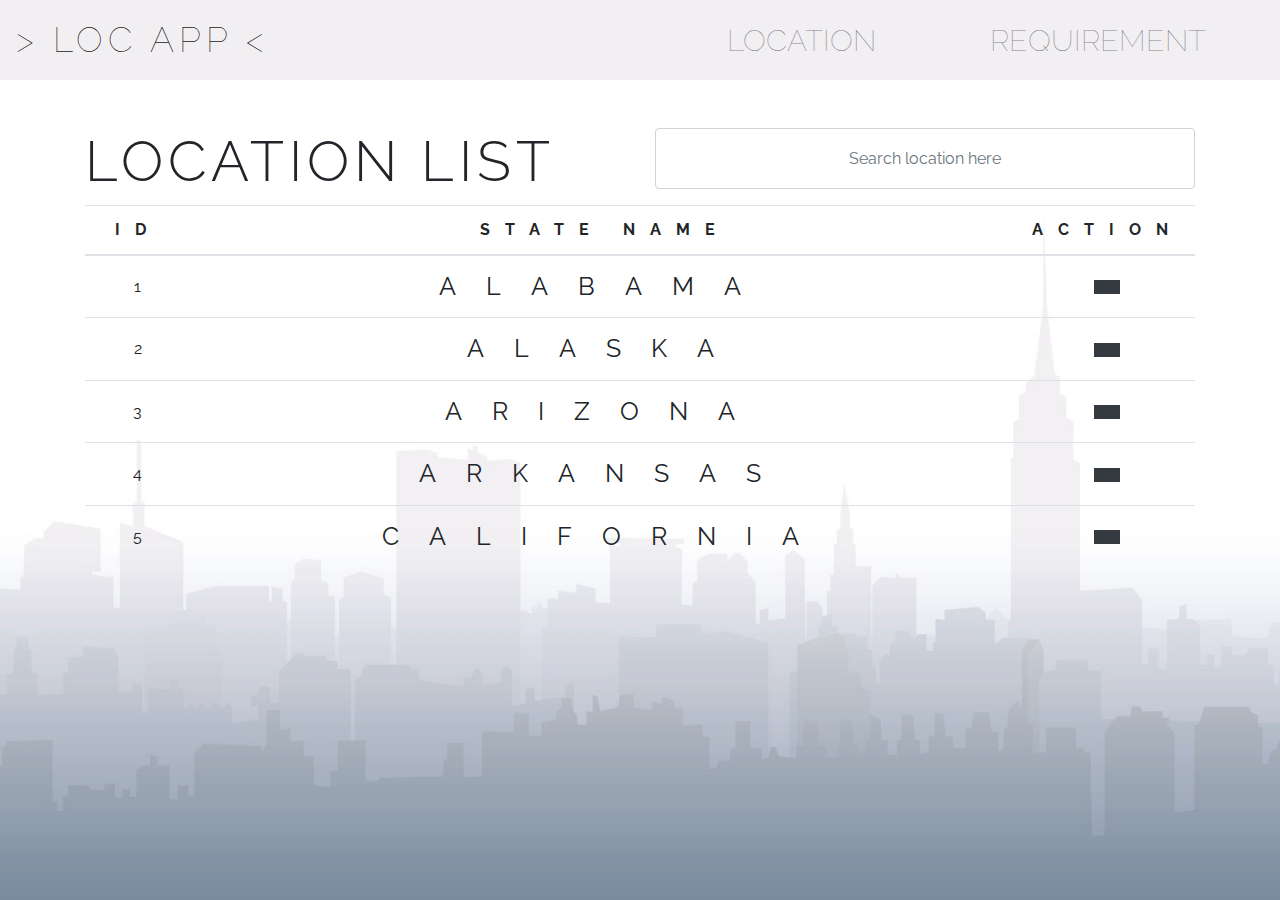
<file: index.html>
<!DOCTYPE html>
<html lang="en">
<head>
	<meta charset="utf-8">
	<meta name="viewport" content="width=device-width, initial-scale=1">
	<title></title>

	<!-- BOOTSTRAP CSS -->
	<link rel="stylesheet" href="https://maxcdn.bootstrapcdn.com/bootstrap/4.0.0/css/bootstrap.min.css" integrity="sha384-Gn5384xqQ1aoWXA+058RXPxPg6fy4IWvTNh0E263XmFcJlSAwiGgFAW/dAiS6JXm" crossorigin="anonymous">

	<!-- FONT AWESOME -->
	<link rel="stylesheet" href="https://use.fontawesome.com/releases/v5.2.0/css/all.css" integrity="sha384-hWVjflwFxL6sNzntih27bfxkr27PmbbK/iSvJ+a4+0owXq79v+lsFkW54bOGbiDQ" crossorigin="anonymous">

	<!-- GOOGLE FONTS	 -->
	<link href="https://fonts.googleapis.com/css?family=Raleway:100" rel="stylesheet">

	<!-- MY CSS -->
	<link rel="stylesheet" type="text/css" href="css/style.css">

</head>
<body>

	<!-- NAVIGATION -->
	<nav class="navbar navbar-expand-xl navbar-light mb-5 sticky-top">

		<a class="navbar-brand" href="index.html"> > LOC APP < </a>

		<button class="navbar-toggler navbar-toggler-right"
		type="button"
		data-toggle="collapse"
		data-target="#navbarSupportedContent"
		aria-controls="navbarSupportedContent"
		aria-expanded="false"
		aria-label="Toggle navigation">
		<span class="navbar-toggler-icon"></span>
	</button>

	<div class="collapse navbar-collapse text-center" id="navbarSupportedContent">
		<ul class="navbar-nav ml-auto">

			<li class="nav-item">
				<a class="nav-link ml-md-5" href="index.html">LOCATION</a>
			</li>
			<li class="nav-item">
				<a class="nav-link ml-md-5" href="#" data-toggle="modal" data-target="#requirementFilterModal">REQUIREMENT</a>
			</li>

		</ul>
	</div>

</nav>

<!-- MAIN CONTAINER -->
<div class="container">

	<div class="row">

		<div class="col-xl-6">
			<h1 class="display-4 text-center page-title d-none d-xl-inline">LOCATION LIST</h1>
		</div>

		<div class="col-xl-6">
			<div class="form-group">
				<input type="text" placeholder="Search location here" class="form-control text-center" id="search">
			</div>
		</div>


	</div>

	<!-- Location List Table -->
	<table class="table text-center">
		<thead>
			<tr>
				<th width="10%">ID</th>
				<th width="80%">STATE NAME</th>
				<th width="10%">ACTION</th>
			</tr>
		</thead>
		<tbody>

			<tr>
				<td class="align-middle">1</td>
				<td class="table-data-big align-middle">ALABAMA</td>
				<td class="align-middle">
					<button class="btn btn-dark rounded-0 info-button" data-toggle="modal" data-target="#locationRequirementModal">
						<i class="fas fa-info"></i>
					</button>
				</td>
			</tr>

			<tr>
				<td class="align-middle">2</td>
				<td class="table-data-big align-middle">ALASKA</td>
				<td class="align-middle">
					<button class="btn btn-dark rounded-0 info-button"><i class="fas fa-info"></i></button>
				</td>
			</tr>

			<tr>
				<td class="align-middle">3</td>
				<td class="table-data-big align-middle">ARIZONA</td>
				<td class="align-middle">
					<button class="btn btn-dark rounded-0 info-button"><i class="fas fa-info"></i></button>
				</td>
			</tr>

			<tr>
				<td class="align-middle">4</td>
				<td class="table-data-big align-middle">ARKANSAS</td>
				<td class="align-middle">
					<button class="btn btn-dark rounded-0 info-button"><i class="fas fa-info"></i></button>
				</td>
			</tr>

			<tr>
				<td class="align-middle">5</td>
				<td class="table-data-big align-middle">CALIFORNIA</td>
				<td class="align-middle">
					<button class="btn btn-dark rounded-0 info-button"><i class="fas fa-info"></i></button>
				</td>
			</tr>

		</tbody>
	</table>

</div>

<!-- LOCATION REQUIREMENT LIST -->
<div class="modal fade" id="locationRequirementModal" tabindex="-1" role="dialog" aria-hidden="true">
	<div class="modal-dialog modal-full" role="document">
		<div class="modal-content">
			<div class="modal-header">
				<h5 class="modal-title display-4 mx-auto">REQUIREMENT'S FOR ALABAMA</h5>
				<button type="button" class="close mt-1" data-dismiss="modal" aria-label="Close">
					<i class="fas fa-times"></i>
				</button>
			</div>
			<div class="modal-body p-4" id="result">
				<table class="table text-center">
					<thead>
						<tr>
							<th width="100%"></th>
						</tr>
					</thead>
					<tbody>

						<tr>
							<td class="table-data-big align-middle">BIRTH CERTIFICATE</td>
						</tr>

						<tr>
							<td class="table-data-big align-middle">TRANSCRIPT OF RECORDS</td>
						</tr>

						<tr>
							<td class="table-data-big align-middle">NBI CLEARANCE</td>
						</tr>

						<tr>
							<td class="table-data-big align-middle">SSS MEMBERSHIP ID</td>
						</tr>

						<tr>
							<td class="table-data-big align-middle">PAG-IBIG MEMBERSHIP ID</td>
						</tr>

						<tr>
							<td class="table-data-big align-middle">PHILHEALTH MEMBERSHIP ID</td>
						</tr>

						<tr>
							<td class="table-data-big align-middle">BIR COMPLETE FORMS</td>
						</tr>

					</tbody>
				</table>
			</div>
		</div>
	</div>
</div>


<!-- REQUIREMENT FILTERER -->
<div class="modal fade" id="requirementFilterModal" tabindex="-1" role="dialog" aria-hidden="true">
	<div class="modal-dialog modal-full" role="document">
		<div class="modal-content">
			<div class="modal-header">
				<h5 class="modal-title display-4 mx-auto">REQUIREMENT LIST</h5>
				<button type="button" class="close mt-1" data-dismiss="modal" aria-label="Close">
					<i class="fas fa-times"></i>
				</button>
			</div>
			<div class="modal-body p-4" id="result">
				<table class="table text-center">
					<thead>
						<tr>
							<th width="90%"></th>
							<th width="10%"></th>
						</tr>
					</thead>
					<tbody>

						<tr>
							<td class="table-data-big align-middle">BIRTH CERTIFICATE</td>
							<td class="align-middle">
								<input type="checkbox" class="big-checkbox" checked>
							</td>
						</tr>

						<tr>
							<td class="table-data-big align-middle">TRANSCRIPT OF RECORDS</td>
							<td class="align-middle">
								<input type="checkbox" class="big-checkbox" checked>
							</td>
						</tr>

						<tr>
							<td class="table-data-big align-middle">NBI CLEARANCE</td>
							<td class="align-middle">
								<input type="checkbox" class="big-checkbox" checked>
							</td>
						</tr>

						<tr>
							<td class="table-data-big align-middle">SSS MEMBERSHIP ID</td>
							<td class="align-middle">
								<input type="checkbox" class="big-checkbox" checked>
							</td>
						</tr>

						<tr>
							<td class="table-data-big align-middle">PAG-IBIG MEMBERSHIP ID</td>
							<td class="align-middle">
								<input type="checkbox" class="big-checkbox" checked>
							</td>
						</tr>

						<tr>
							<td class="table-data-big align-middle">PHILHEALTH MEMBERSHIP ID</td>
							<td class="align-middle">
								<input type="checkbox" class="big-checkbox" checked>
							</td>
						</tr>

						<tr>
							<td class="table-data-big align-middle">BIR COMPLETE FORMS</td>
							<td class="align-middle">
								<input type="checkbox" class="big-checkbox" checked>
							</td>
						</tr>

					</tbody>
				</table>
			</div>
		</div>
	</div>
</div>




<script src="https://code.jquery.com/jquery-3.2.1.slim.min.js" integrity="sha384-KJ3o2DKtIkvYIK3UENzmM7KCkRr/rE9/Qpg6aAZGJwFDMVNA/GpGFF93hXpG5KkN" crossorigin="anonymous"></script>
<script src="https://cdnjs.cloudflare.com/ajax/libs/popper.js/1.12.9/umd/popper.min.js" integrity="sha384-ApNbgh9B+Y1QKtv3Rn7W3mgPxhU9K/ScQsAP7hUibX39j7fakFPskvXusvfa0b4Q" crossorigin="anonymous"></script>
<script src="https://maxcdn.bootstrapcdn.com/bootstrap/4.0.0/js/bootstrap.min.js" integrity="sha384-JZR6Spejh4U02d8jOt6vLEHfe/JQGiRRSQQxSfFWpi1MquVdAyjUar5+76PVCmYl" crossorigin="anonymous"></script>

<script defer>
	$('.big-checkbox').change(function(){
		var isdefault = true;
		$('.big-checkbox').each(function(i, obj) {
			if (!obj.checked) {
				isdefault = false;
			}
		});
		if (!isdefault) {
			// filter location function here
			alert('filter location');
		} else {
			// show all function here
			alert('display all location');
		}
	});
</script>

</body>
</html>
</file>
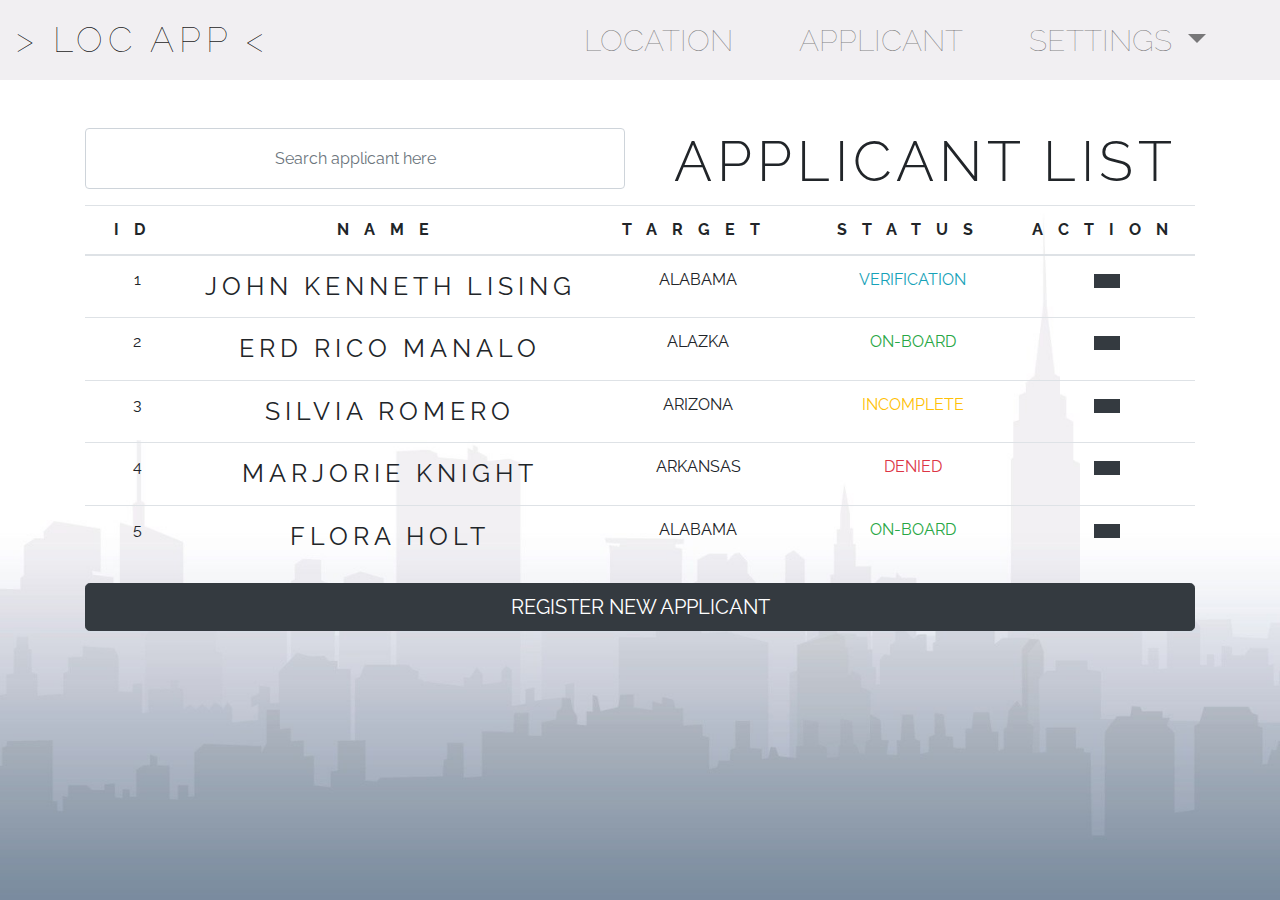
<file: applicant.html>
<!DOCTYPE html>
<html lang="en">
<head>
	<meta charset="utf-8">
	<meta name="viewport" content="width=device-width, initial-scale=1">
	<title></title>

	<!-- BOOTSTRAP CSS -->
	<link rel="stylesheet" href="https://maxcdn.bootstrapcdn.com/bootstrap/4.0.0/css/bootstrap.min.css" integrity="sha384-Gn5384xqQ1aoWXA+058RXPxPg6fy4IWvTNh0E263XmFcJlSAwiGgFAW/dAiS6JXm" crossorigin="anonymous">

	<!-- ANIMATE CSS -->
	<link rel="stylesheet" type="text/css" href="css/animate.css">

	<!-- FONT AWESOME -->
	<link rel="stylesheet" href="https://use.fontawesome.com/releases/v5.2.0/css/all.css" integrity="sha384-hWVjflwFxL6sNzntih27bfxkr27PmbbK/iSvJ+a4+0owXq79v+lsFkW54bOGbiDQ" crossorigin="anonymous">

	<!-- GOOGLE FONTS	 -->
	<link href="https://fonts.googleapis.com/css?family=Raleway:100" rel="stylesheet">

	<!-- MY CSS -->
	<link rel="stylesheet" type="text/css" href="css/style.css">

</head>
<body>

	<nav class="navbar navbar-expand-sm navbar-light mb-5">


		<a class="navbar-brand" href="login.html"> > LOC APP < </a>

		<ul class="navbar-nav ml-auto">

			<li class="nav-item">
				<a class="nav-link" href="location.html">LOCATION</a>
			</li>
			<li class="nav-item">
				<a class="nav-link" href="applicant.html">APPLICANT</a>
			</li>
			<li class="nav-item dropdown">
				<a class="nav-link dropdown-toggle" href="#" id="navbardrop" data-toggle="dropdown">
					SETTINGS
				</a>
				<div class="dropdown-menu dropdown-menu-right">
					<a class="dropdown-item" href="#">MY ACCOUNT</a>
					<a class="dropdown-item" href="#">LOG OUT</a>
				</div>
			</li>

		</ul>

	</nav>


	<div class="container">

		<div class="row">

			<div class="col">
				<div class="form-group">
					<input type="text" placeholder="Search applicant here" class="form-control text-center" id="search">
				</div>
			</div>

			<div class="col">
				<h1 class="display-4 text-center page-title">APPLICANT LIST</h1>
			</div>

		</div>


		<table class="table text-center">
			<thead>
				<tr>
					<th width="10%">ID</th>
					<th width="40%">NAME</th>
					<th width="20%">TARGET</th>
					<th width="20%">STATUS</th>
					<th width="10%">ACTION</th>
				</tr>
			</thead>
			<tbody>
				<tr>
					<td>1</td>
					<td class="table-applicant-name">JOHN KENNETH LISING</td>
					<td>ALABAMA</td>
					<td class="text-info">VERIFICATION</td>
					<td>
						<button class="btn btn-dark rounded-0" onclick="openApplicantModal()">
							<i class="fas fa-info"></i>
						</button>
					</td>
				</tr>

				<tr>
					<td>2</td>
					<td class="table-applicant-name">ERD RICO MANALO</td>
					<td>ALAZKA</td>
					<td class="text-success">ON-BOARD</td>
					<td>
						<button class="btn btn-dark rounded-0"><i class="fas fa-info"></i></button>
					</td>
				</tr>

				<tr>
					<td>3</td>
					<td class="table-applicant-name">SILVIA	ROMERO</td>
					<td>ARIZONA</td>
					<td class="text-warning">INCOMPLETE</td>
					<td>
						<button class="btn btn-dark rounded-0"><i class="fas fa-info"></i></button>
					</td>
				</tr>

				<tr>
					<td>4</td>
					<td class="table-applicant-name">MARJORIE KNIGHT</td>
					<td>ARKANSAS</td>
					<td class="text-danger">DENIED</td>
					<td>
						<button class="btn btn-dark rounded-0"><i class="fas fa-info"></i></button>
					</td>
				</tr>

				<tr>
					<td>5</td>
					<td class="table-applicant-name">FLORA HOLT</td>
					<td>ALABAMA</td>
					<td class="text-success">ON-BOARD</td>
					<td>
						<button class="btn btn-dark rounded-0"><i class="fas fa-info"></i></button>
					</td>
				</tr>

			</tbody>
		</table>

		<button class="btn btn-lg btn-block btn-dark" onclick="openRegisterModal()">
			REGISTER NEW APPLICANT
		</button>


	</div>

	<!-- REGISTER APPLICANT MODAL -->
	<div class="wholePageModal text-center animated faster" id="registerModal">
		<h1 class="display-4">NEW APPLICANT REGISTER</h1>

		<hr>

		<h1 class="display-1">REGISTRATION<br>FORM<br>GOES<br>HERE</h1>

		<button class="btn btn-light btn-lg rounded-0 wholePageModalClose" onclick="closeRegisterModal()">
			<i class="fas fa-times"></i>
		</button>
	</div>

	<div class="wholePageModal text-center animated faster" id="applicantModal">
		<h1 class="display-4">JOHN KENNETH LISING'S PROFILE</h1>

		<hr>

		<h1 class="display-1">APPLICANT<br>INFORMATION<br>GOES<br>1</h1>



		<button class="btn btn-light btn-lg rounded-0 wholePageModalClose" onclick="closeApplicantModal()">
			<i class="fas fa-times"></i>
		</button>
	</div>


	<script src="https://code.jquery.com/jquery-3.2.1.slim.min.js" integrity="sha384-KJ3o2DKtIkvYIK3UENzmM7KCkRr/rE9/Qpg6aAZGJwFDMVNA/GpGFF93hXpG5KkN" crossorigin="anonymous"></script>
	<script src="https://cdnjs.cloudflare.com/ajax/libs/popper.js/1.12.9/umd/popper.min.js" integrity="sha384-ApNbgh9B+Y1QKtv3Rn7W3mgPxhU9K/ScQsAP7hUibX39j7fakFPskvXusvfa0b4Q" crossorigin="anonymous"></script>
	<script src="https://maxcdn.bootstrapcdn.com/bootstrap/4.0.0/js/bootstrap.min.js" integrity="sha384-JZR6Spejh4U02d8jOt6vLEHfe/JQGiRRSQQxSfFWpi1MquVdAyjUar5+76PVCmYl" crossorigin="anonymous"></script>

	<script>
		function openRegisterModal() {
			var modal = document.getElementById('registerModal');
			modal.style.opacity = 1;
			modal.classList.remove('slideOutUp');
			modal.classList.add('slideInDown');
			modal.style.display = 'block';
		}
		function closeRegisterModal() {
			var modal = document.getElementById('registerModal');
			modal.style.opacity = 0.3;
			modal.classList.remove('slideInDown');
			modal.classList.add('slideOutUp');
		}
		function openApplicantModal() {
			var modal = document.getElementById('applicantModal');
			modal.style.opacity = 1;
			modal.classList.remove('slideOutUp');
			modal.classList.add('slideInDown');
			modal.style.display = 'block';
		}
		function closeApplicantModal() {
			var modal = document.getElementById('applicantModal');
			modal.style.opacity = 0.3;
			modal.classList.remove('slideInDown');
			modal.classList.add('slideOutUp');
		}
	</script>
</body>
</html>
</file>
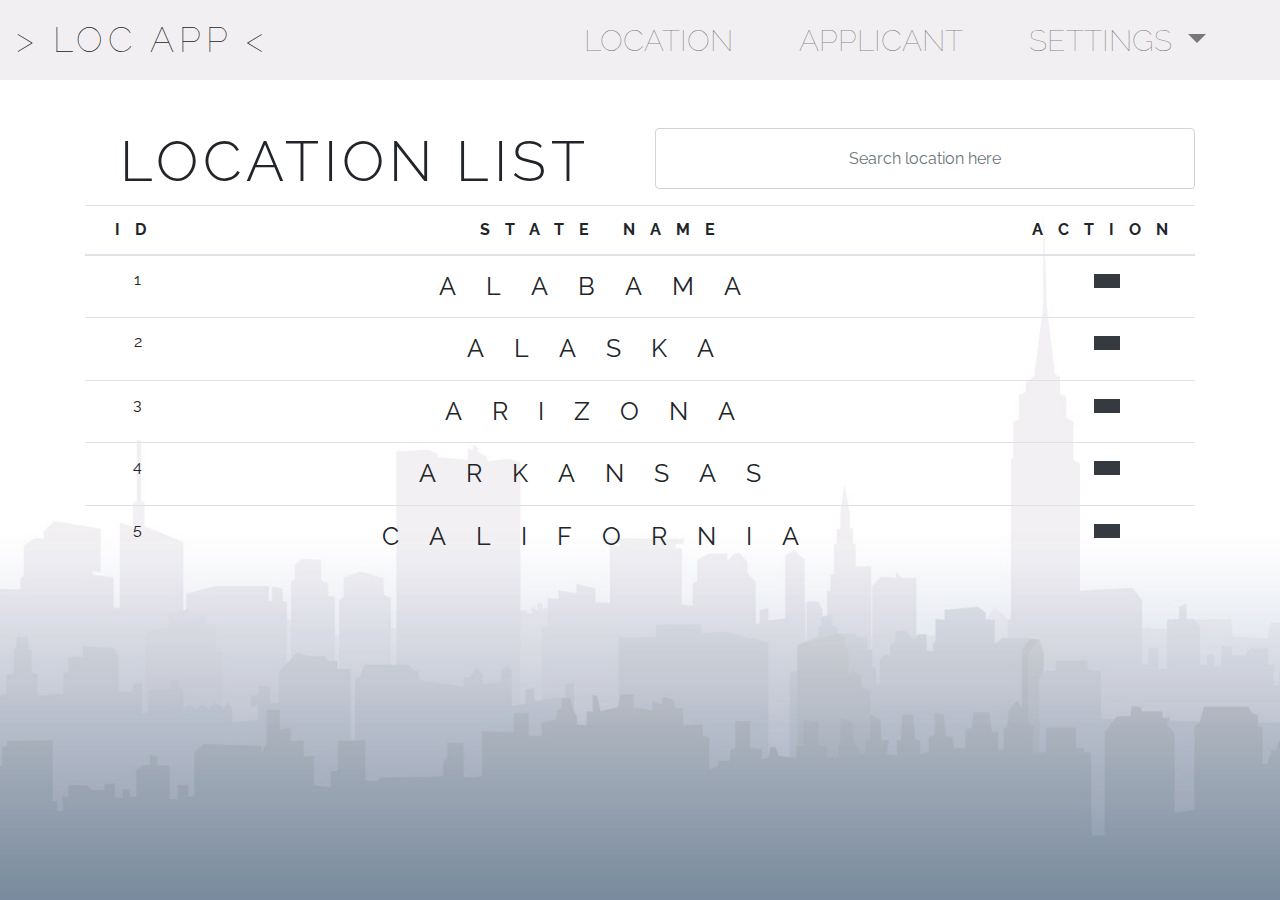
<file: location.html>
<!DOCTYPE html>
<html lang="en">
<head>
	<meta charset="utf-8">
	<meta name="viewport" content="width=device-width, initial-scale=1">
	<title></title>

	<!-- BOOTSTRAP CSS -->
	<link rel="stylesheet" href="https://maxcdn.bootstrapcdn.com/bootstrap/4.0.0/css/bootstrap.min.css" integrity="sha384-Gn5384xqQ1aoWXA+058RXPxPg6fy4IWvTNh0E263XmFcJlSAwiGgFAW/dAiS6JXm" crossorigin="anonymous">

	<!-- FONT AWESOME -->
	<link rel="stylesheet" href="https://use.fontawesome.com/releases/v5.2.0/css/all.css" integrity="sha384-hWVjflwFxL6sNzntih27bfxkr27PmbbK/iSvJ+a4+0owXq79v+lsFkW54bOGbiDQ" crossorigin="anonymous">

	<!-- GOOGLE FONTS	 -->
	<link href="https://fonts.googleapis.com/css?family=Raleway:100" rel="stylesheet">

	<!-- MY CSS -->
	<link rel="stylesheet" type="text/css" href="css/style.css">

</head>
<body>

	<nav class="navbar navbar-expand-sm navbar-light mb-5">


		<a class="navbar-brand" href="login.html"> > LOC APP < </a>

		<ul class="navbar-nav ml-auto">

			<li class="nav-item">
				<a class="nav-link" href="location.html">LOCATION</a>
			</li>
			<li class="nav-item">
				<a class="nav-link" href="applicant.html">APPLICANT</a>
			</li>
			<li class="nav-item dropdown">
				<a class="nav-link dropdown-toggle" href="#" id="navbardrop" data-toggle="dropdown">
					SETTINGS
				</a>
				<div class="dropdown-menu dropdown-menu-right">
					<a class="dropdown-item" href="#">MY ACCOUNT</a>
					<a class="dropdown-item" href="#">LOG OUT</a>
				</div>
			</li>

		</ul>

	</nav>


	<div class="container">

		<div class="row">

			<div class="col">
				<h1 class="display-4 text-center page-title">LOCATION LIST</h1>
			</div>

			<div class="col">
				<div class="form-group">
					<input type="text" placeholder="Search location here" class="form-control text-center" id="search">
				</div>
			</div>


		</div>

		<!-- Location List Table -->
		<table class="table text-center">
			<thead>
				<tr>
					<th width="10%">ID</th>
					<th width="80%">STATE NAME</th>
					<th width="10%">ACTION</th>
				</tr>
			</thead>
			<tbody>

				<tr>
					<td>1</td>
					<td class="table-data-big">ALABAMA</td>
					<td>
						<button class="btn btn-dark rounded-0" data-toggle="modal" data-target="#locationRequirementModal">
							<i class="fas fa-info"></i>
						</button>
					</td>
				</tr>

				<tr>
					<td>2</td>
					<td class="table-data-big">ALASKA</td>
					<td>
						<button class="btn btn-dark rounded-0"><i class="fas fa-info"></i></button>
					</td>
				</tr>

				<tr>
					<td>3</td>
					<td class="table-data-big">ARIZONA</td>
					<td>
						<button class="btn btn-dark rounded-0"><i class="fas fa-info"></i></button>
					</td>
				</tr>

				<tr>
					<td>4</td>
					<td class="table-data-big">ARKANSAS</td>
					<td>
						<button class="btn btn-dark rounded-0"><i class="fas fa-info"></i></button>
					</td>
				</tr>

				<tr>
					<td>5</td>
					<td class="table-data-big">CALIFORNIA</td>
					<td>
						<button class="btn btn-dark rounded-0"><i class="fas fa-info"></i></button>
					</td>
				</tr>

			</tbody>
		</table>

	</div>

	<!-- LOCATION REQUIREMENT LIST -->
	<div class="modal fade" id="locationRequirementModal" tabindex="-1" role="dialog" aria-hidden="true">
		<div class="modal-dialog modal-full" role="document">
			<div class="modal-content">
				<div class="modal-header">
					<h5 class="modal-title display-4 mx-auto">REQUIREMENT'S FOR ALABAMA</h5>
					<button type="button" class="close mt-1" data-dismiss="modal" aria-label="Close">
						<i class="fas fa-times"></i>
					</button>
				</div>
				<div class="modal-body p-4" id="result">
					<h1 class="display-1 text-center">TABLE<br>LIST<br>OF<br>REQUIREMENT</h1>
				</div>
			</div>
		</div>
	</div>




	<script src="https://code.jquery.com/jquery-3.2.1.slim.min.js" integrity="sha384-KJ3o2DKtIkvYIK3UENzmM7KCkRr/rE9/Qpg6aAZGJwFDMVNA/GpGFF93hXpG5KkN" crossorigin="anonymous"></script>
	<script src="https://cdnjs.cloudflare.com/ajax/libs/popper.js/1.12.9/umd/popper.min.js" integrity="sha384-ApNbgh9B+Y1QKtv3Rn7W3mgPxhU9K/ScQsAP7hUibX39j7fakFPskvXusvfa0b4Q" crossorigin="anonymous"></script>
	<script src="https://maxcdn.bootstrapcdn.com/bootstrap/4.0.0/js/bootstrap.min.js" integrity="sha384-JZR6Spejh4U02d8jOt6vLEHfe/JQGiRRSQQxSfFWpi1MquVdAyjUar5+76PVCmYl" crossorigin="anonymous"></script>

</body>
</html>
</file>
<file: css/style.css>
body, html {
 	height: 100%;
 }

 body {
    background-image: url("../images/bg.jpg");

	height: 100%;

	background-position: center;
	background-attachment: fixed;
    background-repeat: no-repeat;
    background-size: cover;

    font-family: 'Raleway', sans-serif;
}

 .navbar {
  min-height: 80px;
  background-color: #f1eff2;
}

.navbar a {
	font-size: 30px;
	font-weight: lighter;
}

.navbar .navbar-brand {
	padding: 0px;
	font-size: 35px;
	letter-spacing: 5px;
}

.navbar li {
	padding-right: 50px;
}

#search {
	height: 3.8rem;
}

#login-panel {
	opacity: 0.5;
}

#login-panel .card-body .card-title {
	letter-spacing: 50px;
}

.page-title {
	letter-spacing: 5px;
}

.table-data-big {
	letter-spacing: 30px;
	font-size: 25px;
}

.table-applicant-name {
	letter-spacing: 5px;
	font-size: 25px
}

.table thead {
	letter-spacing: 15px;
}

.wholePageModal {
	background-image: url("../images/modal-bg.jpg");
	background-position: center;
    background-repeat: no-repeat;
    background-size: cover;
	height: 100vh;
	position: absolute;
	left: 0;
	top: 0;
	width: 100%;
	padding: 50px;
	display: none;
}

.wholePageModalClose {
	position: absolute;
	top: 0;
	left: 95%;
	margin-top: 10px;
}
</file>
